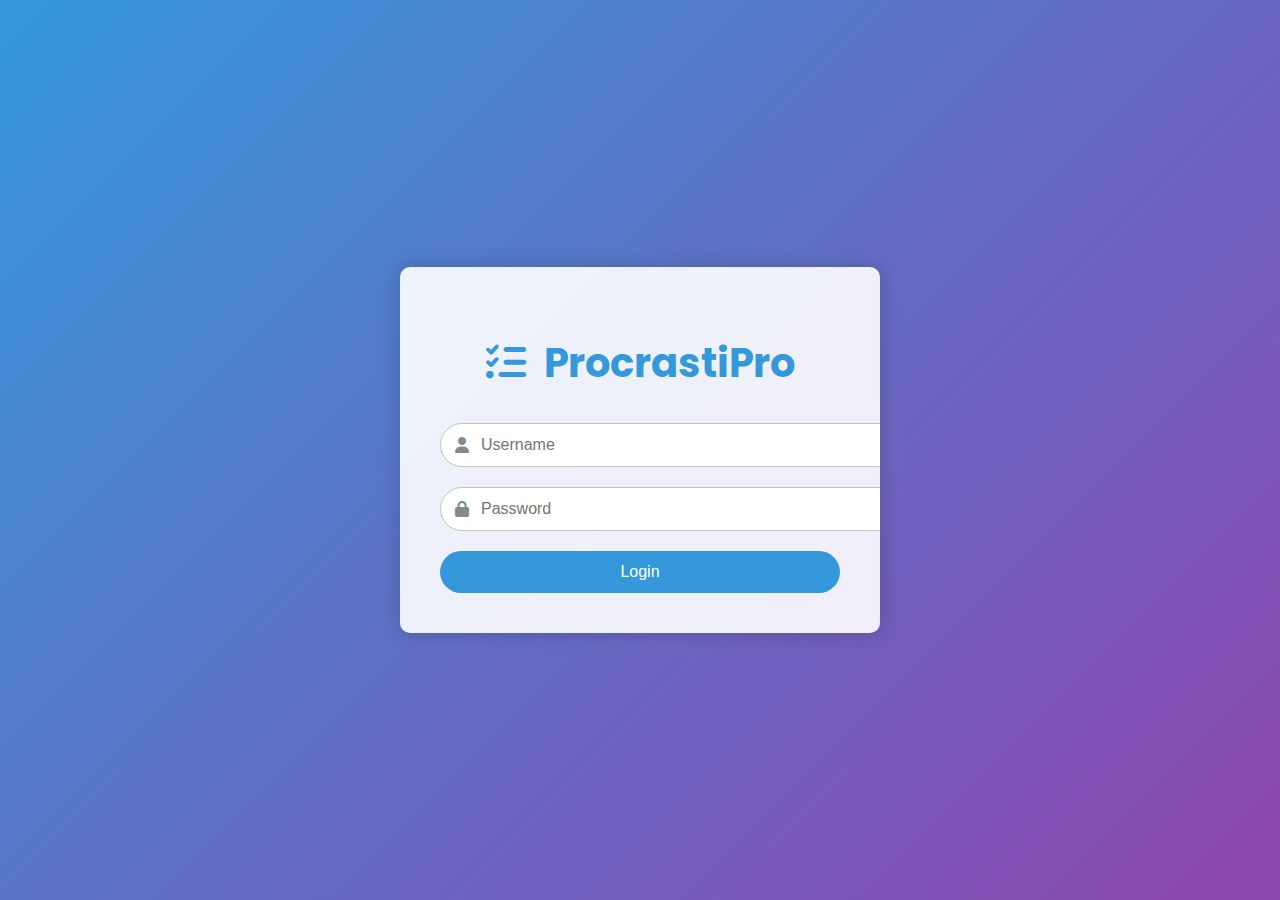
<file: index.html>
<!DOCTYPE html>
<html lang="en">
<head>
    <meta charset="UTF-8">
    <meta name="viewport" content="width=device-width, initial-scale=1.0">
    <title>ProcrastiPro - Login</title>
    <link href="https://fonts.googleapis.com/css2?family=Poppins:wght@300;400;600&display=swap" rel="stylesheet">
    <link rel="stylesheet" href="https://cdnjs.cloudflare.com/ajax/libs/font-awesome/6.1.1/css/all.min.css">
    <link rel="stylesheet" href="styles.css">
</head>
<body class="login-body">
    <div class="login-container">
        <div class="login-form">
            <h1><i class="fas fa-tasks"></i> ProcrastiPro</h1>
            <form id="loginForm">
                <div class="input-group">
                    <i class="fas fa-user"></i>
                    <input type="text" id="username" placeholder="Username" required>
                </div>
                <div class="input-group">
                    <i class="fas fa-lock"></i>
                    <input type="password" id="password" placeholder="Password" required>
                </div>
                <button type="submit" class="login-btn">Login</button>
            </form>
        </div>
    </div>
    <script src="login.js"></script>
</body>
</html>
</file>
<file: styles.css>
:root {
    --bg-color: #f0f5f9;
    --text-color: #1e2022;
    --primary-color: #3498db;
    --secondary-color: #2c3e50;
    --accent-color: #e74c3c;
    --card-bg: #ffffff;
    --sidebar-bg: #2c3e50;
    --sidebar-text: #ecf0f1;
}

.dark-theme {
    --bg-color: #1a1a1a;
    --text-color: #f0f0f0;
    --primary-color: #3498db;
    --secondary-color: #34495e;
    --accent-color: #e74c3c;
    --card-bg: #2c2c2c;
    --sidebar-bg: #34495e;
    --sidebar-text: #ecf0f1;
}

body {
    font-family: 'Poppins', sans-serif;
    margin: 0;
    padding: 0;
    background-color: var(--bg-color);
    color: var(--text-color);
    transition: all 0.3s ease;
}

#app {
    display: flex;
    min-height: 100vh;
}

#sidebar {
    width: 250px;
    background-color: var(--sidebar-bg);
    color: var(--sidebar-text);
    padding: 20px;
    transition: all 0.3s ease;
}

#sidebar.closed {
    width: 60px;
}

#sidebar.closed .sidebar-header h2,
#sidebar.closed ul li a span,
#sidebar.closed #theme-switch,
#sidebar.closed #user-info span {
    display: none;
}

#sidebar.closed ul li a {
    display: flex;
    justify-content: center;
    align-items: center;
    padding: 10px 0;
}

#sidebar.closed ul li a i {
    margin-right: 0;
    font-size: 1.2em;
}

.sidebar-header {
    display: flex;
    justify-content: space-between;
    align-items: center;
    margin-bottom: 30px;
}

#sidebar h2 {
    margin: 0;
    font-size: 1.5em;
}

#sidebar ul {
    list-style-type: none;
    padding: 0;
}

#sidebar ul li {
    margin-bottom: 15px;
}

#sidebar ul li a {
    color: var(--sidebar-text);
    text-decoration: none;
    display: block;
    padding: 10px;
    border-radius: 5px;
    transition: background-color 0.3s ease;
}

#sidebar ul li a:hover, #sidebar ul li a.active {
    background-color: rgba(255, 255, 255, 0.1);
}

#sidebar ul li a i {
    margin-right: 10px;
}

#main-content {
    flex-grow: 1;
    padding: 20px;
    transition: all 0.3s ease;
}

header {
    margin-bottom: 30px;
    text-align: center;
}

header h1 {
    font-size: 2.5em;
    margin-bottom: 10px;
}

#task-input {
    display: flex;
    gap: 10px;
    margin-bottom: 20px;
    flex-wrap: wrap;
}

#task-input input, #task-input select {
    padding: 10px;
    border: 1px solid #ddd;
    border-radius: 4px;
    font-size: 1em;
}

#task-input input[type="text"] {
    flex-grow: 1;
}

button {
    background-color: var(--primary-color);
    color: white;
    border: none;
    padding: 10px 20px;
    cursor: pointer;
    border-radius: 4px;
    transition: background-color 0.3s ease;
    font-size: 1em;
}

button:hover {
    background-color: #2980b9;
}

#dashboard {
    display: grid;
    grid-template-columns: repeat(auto-fit, minmax(300px, 1fr));
    gap: 20px;
}

.dashboard-item {
    background-color: var(--card-bg);
    border-radius: 8px;
    padding: 20px;
    box-shadow: 0 4px 6px rgba(0, 0, 0, 0.1);
}

ul#tasks, ul#scheduled-tasks, ul#all-tasks-list {
    list-style-type: none;
    padding: 0;
}

ul#tasks li, ul#scheduled-tasks li, ul#all-tasks-list li {
    background-color: var(--bg-color);
    margin-bottom: 10px;
    padding: 10px;
    border-radius: 4px;
    display: flex;
    justify-content: space-between;
    align-items: center;
}

ul#tasks li.locked {
    background-color: var(--accent-color);
    color: white;
}

ul#tasks li.completed {
    text-decoration: line-through;
    opacity: 0.6;
}

.task-priority, .task-type {
    font-size: 0.8em;
    padding: 2px 5px;
    border-radius: 3px;
    margin-left: 5px;
}

.task-priority.high { background-color: #e74c3c; color: white; }
.task-priority.medium { background-color: #f39c12; color: white; }
.task-priority.low { background-color: #2ecc71; color: white; }

.task-type.work { background-color: #3498db; color: white; }
.task-type.study { background-color: #9b59b6; color: white; }
.task-type.personal { background-color: #1abc9c; color: white; }

#theme-switch {
    margin-top: 20px;
    display: flex;
    align-items: center;
}

.switch {
    position: relative;
    display: inline-block;
    width: 60px;
    height: 34px;
    margin-right: 10px;
}

.switch input {
    opacity: 0;
    width: 0;
    height: 0;
}

.slider {
    position: absolute;
    cursor: pointer;
    top: 0;
    left: 0;
    right: 0;
    bottom: 0;
    background-color: #ccc;
    transition: .4s;
}

.slider:before {
    position: absolute;
    content: "";
    height: 26px;
    width: 26px;
    left: 4px;
    bottom: 4px;
    background-color: white;
    transition: .4s;
}

input:checked + .slider {
    background-color: var(--primary-color);
}

input:checked + .slider:before {
    transform: translateX(26px);
}

.slider.round {
    border-radius: 34px;
}

.slider.round:before {
    border-radius: 50%;
}

#theme-label {
    font-size: 14px;
}

.modal {
    display: none;
    position: fixed;
    z-index: 1;
    left: 0;
    top: 0;
    width: 100%;
    height: 100%;
    overflow: auto;
    background-color: rgba(0,0,0,0.4);
}

.modal-content {
    background-color: var(--card-bg);
    margin: 15% auto;
    padding: 20px;
    border-radius: 8px;
    width: 80%;
    max-width: 600px;
    position: relative;
}

.close-modal {
    position: absolute;
    top: 10px;
    right: 10px;
    background: none;
    border: none;
    font-size: 1.5em;
    cursor: pointer;
    color: var(--text-color);
}

.icon-button {
    background: none;
    border: none;
    color: var(--sidebar-text);
    font-size: 1.5em;
    cursor: pointer;
}

.danger-button {
    background-color: var(--accent-color);
}

.danger-button:hover {
    background-color: #c0392b;
}

.setting-item {
    margin-bottom: 15px;
}

.setting-item label {
    display: block;
    margin-bottom: 5px;
}

.setting-item input,
.setting-item select {
    width: 100%;
    padding: 8px;
    border: 1px solid #ddd;
    border-radius: 4px;
}

.primary-button {
    background-color: var(--primary-color);
    color: white;
    border: none;
    padding: 10px 20px;
    cursor: pointer;
    border-radius: 4px;
    font-size: 1em;
    margin-top: 15px;
}

.primary-button:hover {
    background-color: #2980b9;
}

#analytics-chart {
    width: 100%;
    max-height: 400px;
}

#procrastination-timer {
    margin-top: 15px;
}

#procrastination-timer p {
    font-size: 1.2em;
    margin-bottom: 10px;
}

#toggle-procrastination,
#reset-procrastination {
    margin-right: 10px;
}

#user-info {
    display: flex;
    align-items: center;
    margin-bottom: 20px;
    color: var(--sidebar-text);
}

#user-info i {
    font-size: 2em;
    margin-right: 10px;
}

#login-container {
    display: flex;
    justify-content: center;
    align-items: center;
    height: 100vh;
    background-color: var(--bg-color);
}

#login-form {
    background-color: var(--card-bg);
    padding: 40px;
    border-radius: 8px;
    box-shadow: 0 4px 6px rgba(0, 0, 0, 0.1);
    text-align: center;
}

#login-form h1 {
    margin-bottom: 30px;
    color: var(--primary-color);
}

.input-group {
    position: relative;
    margin-bottom: 20px;
}

.input-group i {
    position: absolute;
    left: 10px;
    top: 50%;
    transform: translateY(-50%);
    color: var(--secondary-color);
}

.input-group input {
    width: 100%;
    padding: 10px 10px 10px 35px;
    border: 1px solid #ddd;
    border-radius: 4px;
    font-size: 1em;
}

.login-btn {
    width: 100%;
    padding: 10px;
    background-color: var(--primary-color);
    color: white;
    border: none;
    border-radius: 4px;
    font-size: 1em;
    cursor: pointer;
    transition: background-color 0.3s ease;
}

.login-btn:hover {
    background-color: #2980b9;
}

@media (max-width: 768px) {
    #sidebar {
        position: fixed;
        left: -250px;
        height: 100%;
        z-index: 1000;
    }

    #sidebar.open {
        left: 0;
    }

    #main-content {
        margin-left: 0;
    }
}
/* Login page styles */
.login-body {
    background: linear-gradient(135deg, #3498db, #8e44ad);
    height: 100vh;
    display: flex;
    justify-content: center;
    align-items: center;
    font-family: 'Poppins', sans-serif;
}

.login-container {
    background-color: rgba(255, 255, 255, 0.9);
    border-radius: 10px;
    box-shadow: 0 0 20px rgba(0, 0, 0, 0.2);
    overflow: hidden;
    width: 400px;
    max-width: 100%;
    padding: 40px;
}

.login-form h1 {
    color: #3498db;
    text-align: center;
    margin-bottom: 30px;
    font-size: 2.5em;
}

.login-form h1 i {
    margin-right: 10px;
}

.input-group {
    position: relative;
    margin-bottom: 20px;
}

.input-group i {
    position: absolute;
    top: 50%;
    left: 15px;
    transform: translateY(-50%);
    color: #7f8c8d;
}

.input-group input {
    width: 100%;
    padding: 12px 40px;
    font-size: 16px;
    border: 1px solid #bdc3c7;
    border-radius: 25px;
    outline: none;
    transition: border-color 0.3s ease;
}

.input-group input:focus {
    border-color: #3498db;
}

.login-btn {
    width: 100%;
    padding: 12px;
    background-color: #3498db;
    color: white;
    border: none;
    border-radius: 25px;
    font-size: 16px;
    cursor: pointer;
    transition: background-color 0.3s ease;
}

.login-btn:hover {
    background-color: #2980b9;
}

@media (max-width: 480px) {
    .login-container {
        width: 90%;
        padding: 20px;
    }
}
/* Logout button styles */
#sidebar ul li:last-child {
    margin-top: auto;
}

#logout-link {
    color: var(--sidebar-text);
    text-decoration: none;
    display: flex;
    align-items: center;
    padding: 10px;
    border-radius: 5px;
    transition: background-color 0.3s ease;
}

#logout-link:hover {
    background-color: rgba(255, 255, 255, 0.1);
}

#logout-link i {
    margin-right: 10px;
    font-size: 1.2em;
}

#sidebar.closed #logout-link span {
    display: none;
}

#sidebar.closed #logout-link {
    justify-content: center;
}

#sidebar.closed #logout-link i {
    margin-right: 0;
}
</file>
